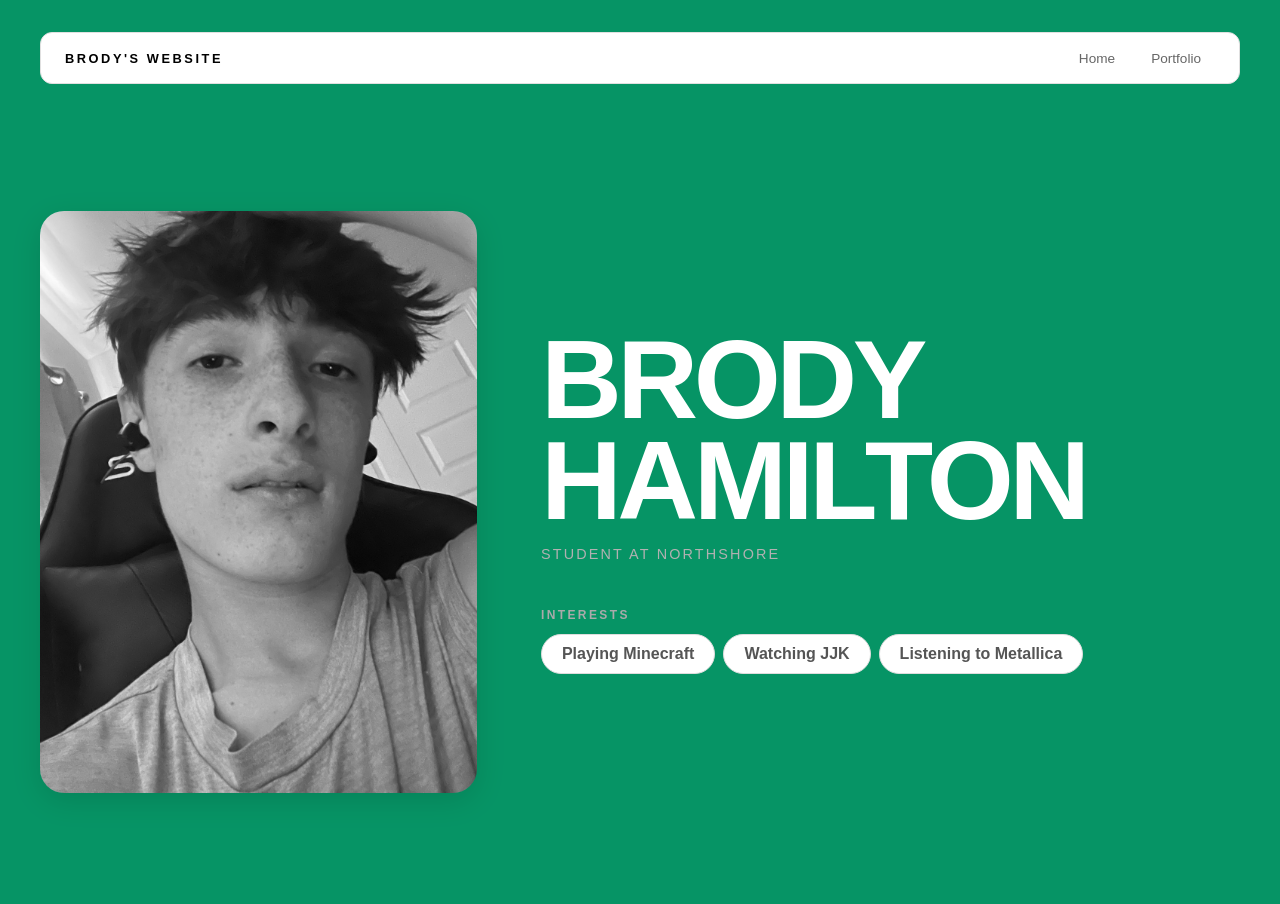
<file: index.html>
<!DOCTYPE html>
<html>

<head>
  <title>Brody's Website</title>
  <link rel="stylesheet" href="style.css" />
</head>

<body>
  <!-- All content goes here -->
  <div id="all-contents">
    <!-- nav goes here (TODO6)-->
    <nav>
      <h1>Brody's Website</h1>
      <ul id="nav-ul">
        <li class="nav-li"><a href="index.html">Home</a></li>
        <li class="nav-li"><a href="portfolio.html">Portfolio</a></li>
      </ul>
    </nav>

    <main>
      <div class="sidebar">
        <img class="sidebar-img" src="images/profilepic.jpg" alt="Profile-Pic" />
      </div>

      <div class="content">
        <h2>Brody Hamilton</h2>
        <p>Student at Northshore</p>
        <div id="interests">
          <h3>Interests</h3>
          <ul>
            <li>Playing Minecraft</li>
            <li>Watching JJK</li>
            <li>Listening to Metallica</li>
          </ul>
        </div>
      </div>

    </main>
  </div>
</body>

</html>
</file>
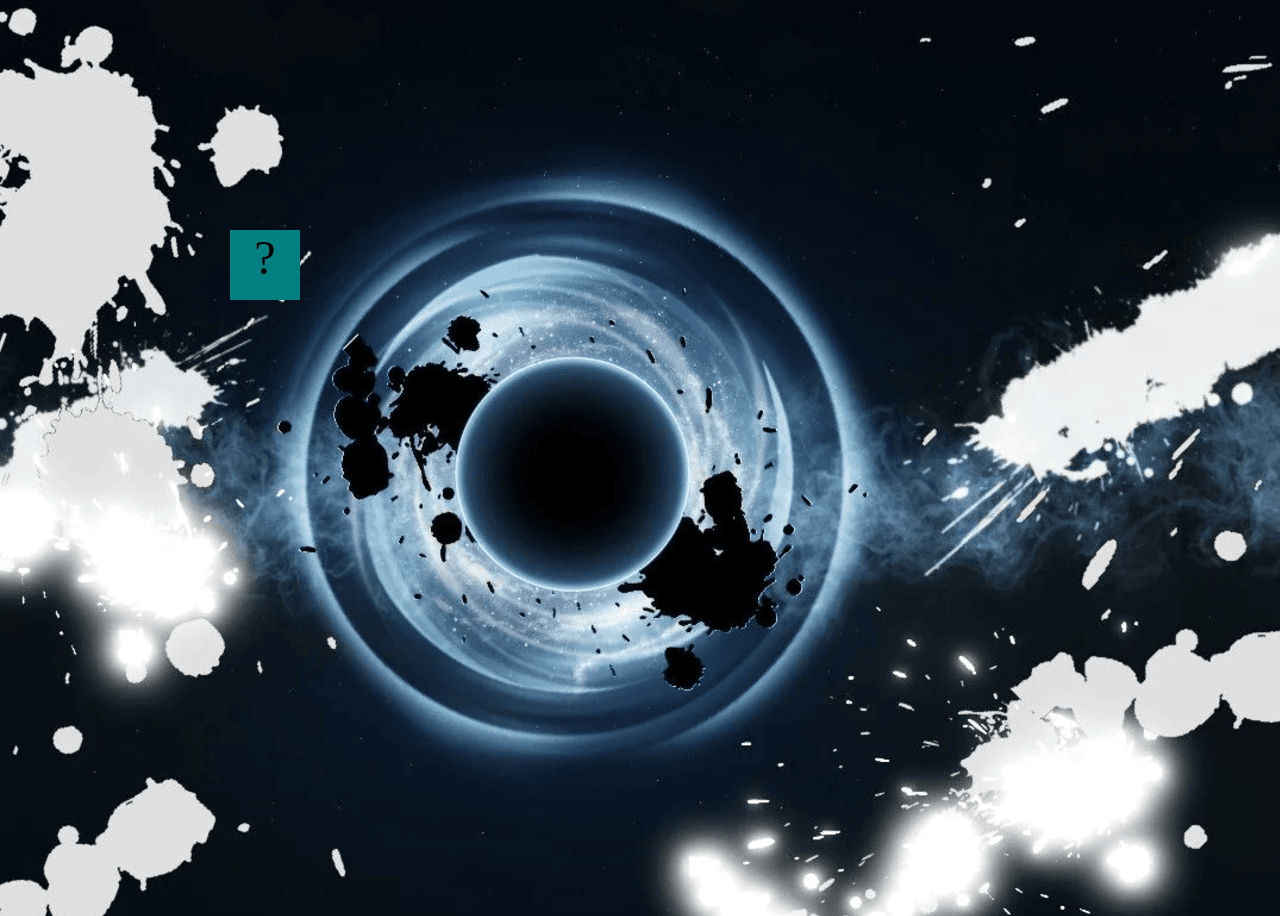
<file: fsd-projects/bouncing-box/index.html>
<!DOCTYPE html>
<html>
  <head>
    <meta charset="utf-8" />
    <title>Bouncing Box</title>
    <script src="jquery.min.js"></script>
    <style>
      body {
        background-image: url("/images/background.png");
        background-color: #cccccc;
          }
      
      .box {
        width: 70px;
        height: 70px;
        background-color: teal;
        font-size: 300%;
        text-align: center;
        user-select: none;
        display: block;
        position: absolute;
        top: 100px;
        /* Change me! */
        left: 0px;
      }

      .board {
        height: 100vh;
      }
      
    </style>
    <!-- 	<script src="//cdnjs.cloudflare.com/ajax/libs/jquery/2.1.1/jquery.min.js"></script> -->
  </head>

  <body class="board">
    <!-- HTML for the box -->
    <div class="box">?</div>

    <script>
      (function () {
        "use strict";
        /* global jQuery */

        //////////////////////////////////////////////////////////////////
        /////////////////// SETUP DO NOT DELETE //////////////////////////
        //////////////////////////////////////////////////////////////////

        var box = jQuery(".box"); // reference to the HTML .box element
        var board = jQuery(".board"); // reference to the HTML .board element
        var boardWidth = board.width(); // the maximum X-Coordinate of the screen

        // update the boardWidth variable when the window is resized
        jQuery(window).on("resize", function () {
          boardWidth = board.width();
        });

        // Every 50 milliseconds, call the update Function (see below)
        setInterval(update, 50);

        // Every time the box is clicked, call the handleBoxClick Function (see below)
        box.on("click", handleBoxClick);

        // moves the Box to a new position on the screen along the X-Axis
        function moveBoxTo(newPositionX, newPositionY) {
           box.css("left", newPositionX);
          box.css("top", newPositionY);
          }

        // changes the text displayed on the Box
        function changeBoxText(newText) {
          box.text(newText);
        }

        //////////////////////////////////////////////////////////////////
        /////////////////// YOUR CODE BELOW HERE /////////////////////////
        //////////////////////////////////////////////////////////////////

        // TODO 2 - Variable declarations
          var positionX = 0;
          var points = 0;
          var speed = 10;
          var positionY =0;
          var speedY = 10;
          var boardHeight = jQuery(window).height();

        /**
         * This Function will be called 20 times/second.
         * Each time it is called, it should move the Box to a new location.
         * If the box drifts off the screen, turn it around!
         */
        function update() {
          moveBoxTo(positionX, positionY);
          positionX = positionX + speed;
          positionY = positionY + speedY
          if (positionX > boardWidth) {
            speed = speed * -1;
          } else if(positionX < 0){
            speed = speed* -1}
          if (positionY > boardHeight) {
            speedY = speedY * -1;
          } else if(positionY < 0){
            speedY = speedY * -1}
        }


        /**
         * This Function will be called each time the box is clicked.
         * Each time it is called, it should perform each of the following actions:
         * - increase the points total
         * - increase the speed
         * - move the box to the left side of the screen.
         */
        function handleBoxClick() {
          positionX = 0;
          positionY = 0;
          changeBoxText(points + 1);
          points = points + 1;
          speed = 3 * points + 10;
          speedY = 3 * points + 10;

        }


        
      })();
    </script>
  </body>
</html>
</file>
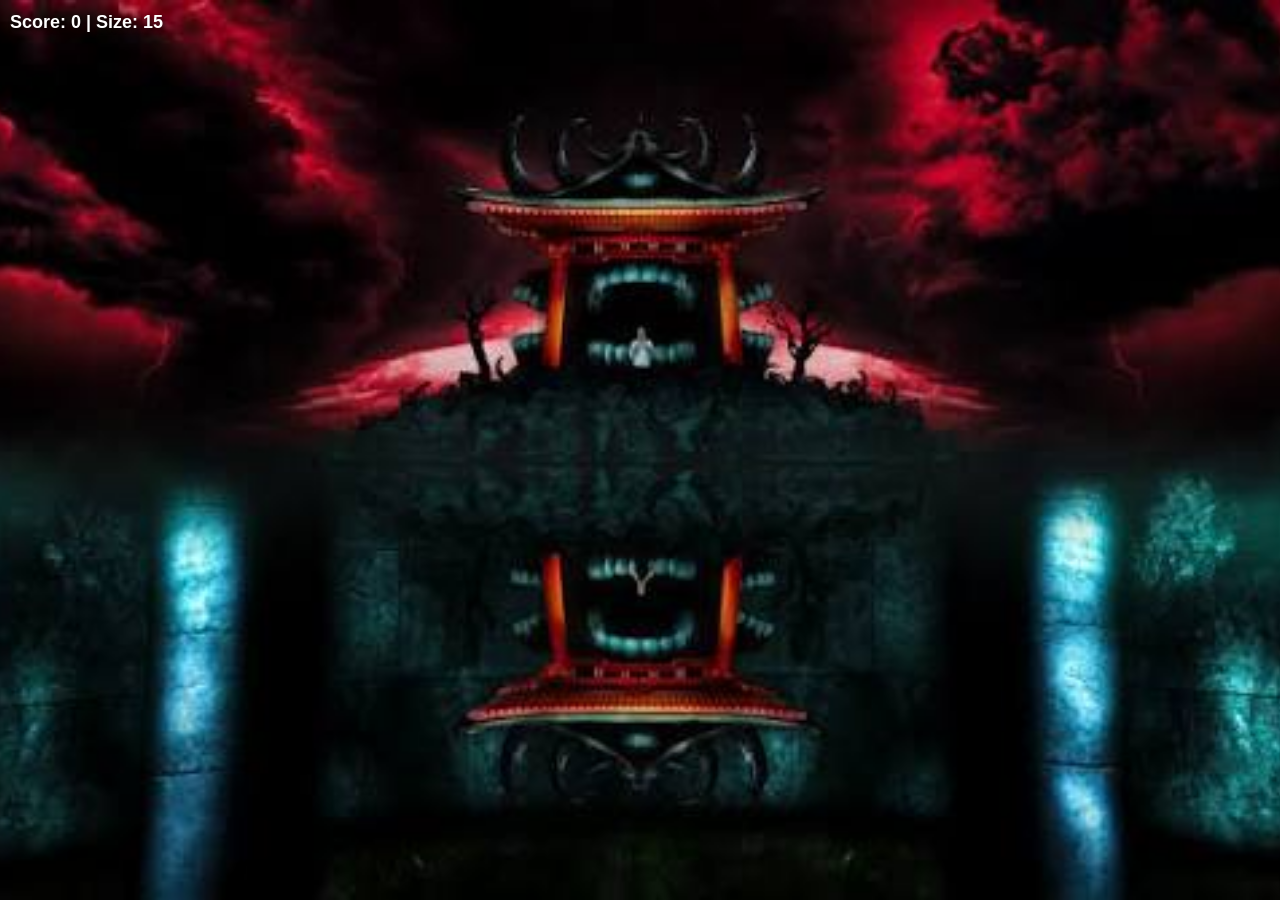
<file: fsd-projects/circularity/index.html>
<!doctype html>

<html>
    <head>
        <meta charset="utf-8">

        <title>Operation Spark || Motion Poem</title>
        <meta name="description" content="Operation Spark Motion Poem">
        <meta name="author" content="operationspark.org">
        <meta name="viewport" content="width=device-width, initial-scale=1.0">
        
        <link href="css/bootstrap.min.css" rel="stylesheet" media="screen">
        <link href="css/style.css" rel="stylesheet">

        <!-- all core CreateJS and 3rd party libraries are listed here: -->
        <script src="bower_components/lodash/lodash.min.js"></script>
        <script src="https://code.createjs.com/1.0.0/easeljs.min.js"></script>
        <script src="https://code.createjs.com/1.0.0/tweenjs.min.js"></script>
        <script src="bower_components/opspark-draw/draw.js"></script>
        <script src="bower_components/racket/racket.js"></script>

        <!-- our app javascript code -->
        <script src="js/opspark.js"></script>
        <script src="js/multiplayer.js"></script>
        <script src="js/gamification.js"></script>
        <script src="js/init.js"></script>
        
        <style type="text/css">
            /*override default styles here*/
        </style>
    </head>
    <body>
        <div style="position: relative; display: inline-block;">
            <canvas id="canvas" width="500" height="500"></canvas>
            
            <!-- Game UI -->
            <div id="score" style="position: absolute; top: 10px; left: 10px; color: white; font-family: Arial, sans-serif; font-size: 18px; font-weight: bold; text-shadow: 2px 2px 4px rgba(0,0,0,0.8); z-index: 10;">
                Score: 0 | Size: 15
            </div>
            
            <div id="multiplayerScore" style="position: absolute; top: 10px; right: 10px; color: white; font-family: Arial, sans-serif; font-size: 16px; font-weight: bold; text-shadow: 2px 2px 4px rgba(0,0,0,0.8); z-index: 10; display: none;">
                <div style="color: #0080FF;">Opponent: Size 15</div>
                <div id="gameTimer" style="color: #FFD700; margin-top: 5px;">Time: 60s</div>
            </div>
            
            <div id="instructions" style="position: absolute; top: 50%; left: 50%; transform: translate(-50%, -50%); color: white; font-family: Arial, sans-serif; text-align: center; background: rgba(0,0,0,0.7); padding: 20px; border-radius: 10px; z-index: 10; display: none;">
                <h2 style="margin: 0 0 10px 0; color: #00FF00;">Circularity</h2>
                <div id="gameMode" style="margin-bottom: 15px;">
                    <button id="singlePlayerBtn" class="game-mode-btn">Single Player</button>
                    <button id="hostGameBtn" class="game-mode-btn">Local Multiplayer</button>
                </div>
                <div id="singlePlayerInstructions">
                    <p style="margin: 5px 0;">🟢 You are the GREEN circle</p>
                    <p style="margin: 5px 0;">Use <strong>WASD</strong> to move</p>
                    <p style="margin: 5px 0;">Absorb smaller circles to grow!</p>
                    <p style="margin: 5px 0;">Avoid larger circles or you'll be absorbed!</p>
                    <p style="margin: 15px 0 5px 0; color: #FFD700;"><strong>Press any key to start!</strong></p>
                </div>
                <div id="multiplayerInstructions" style="display: none;">
                    <p style="margin: 5px 0;">🟢 Player 1: GREEN circle | 🔵 Player 2: BLUE circle</p>
                    <p style="margin: 5px 0;">Player 1 uses <strong>WASD</strong> | Player 2 uses <strong>Arrow Keys</strong></p>
                    <p style="margin: 5px 0;">Absorb circles and each other to grow!</p>
                    <p style="margin: 5px 0;">Biggest circle after 60 seconds wins!</p>
                    <p style="margin: 15px 0 5px 0; color: #FFD700;"><strong>Press any key to start!</strong></p>
                </div>
            </div>
        </div>
        <script id="motion-poem">
            (function(){
                init(window);
                window.opspark.makeGame();
            })();
        </script>
    </body>

</html>
</file>
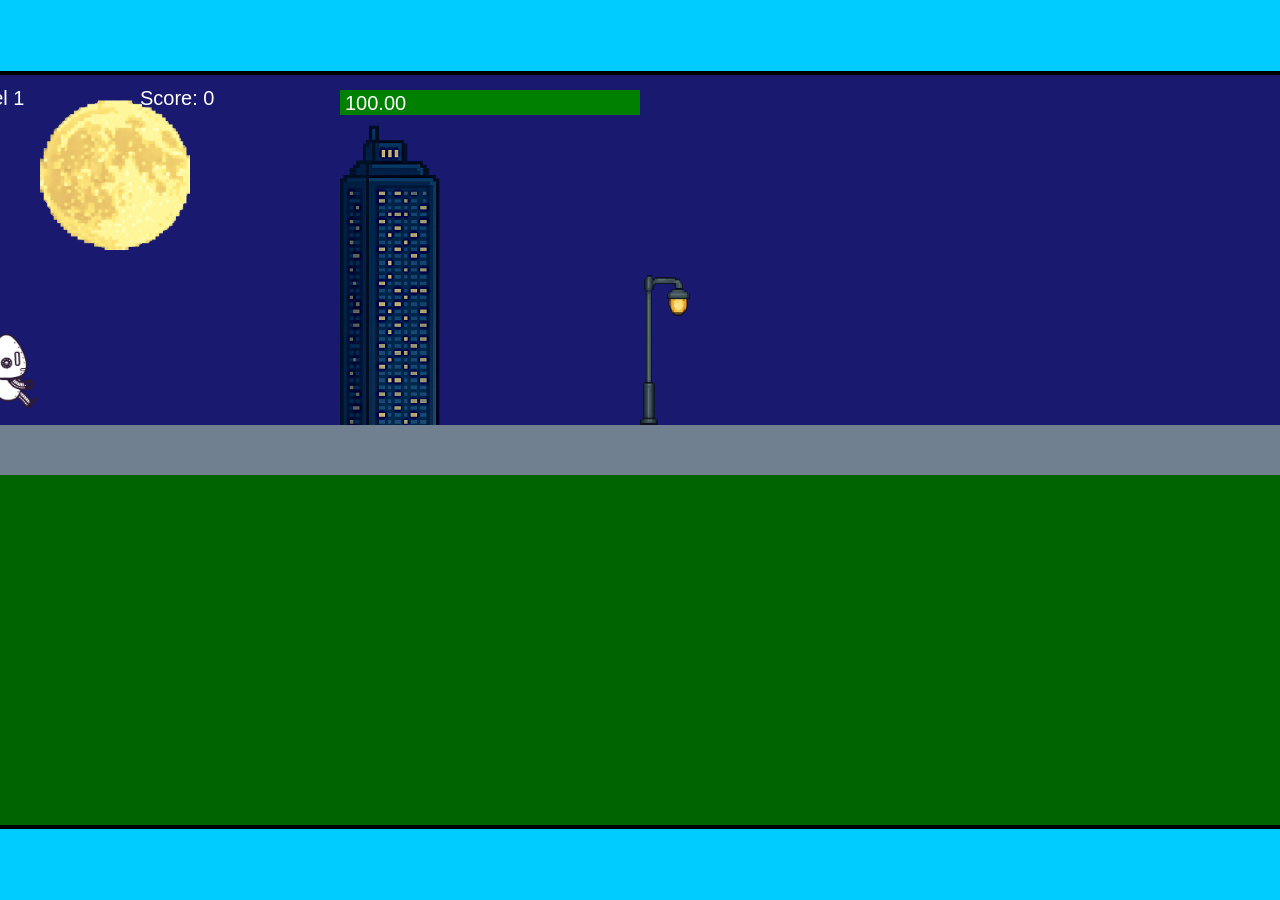
<file: fsd-projects/runtime/index.html>
<!DOCTYPE html>
<html lang="en">
  <head>
    <meta charset="UTF-8" />
    <meta name="viewport" content="width=device-width, initial-scale=1.0" />
    <title>Runtime Neo</title>
    <link rel="stylesheet" href="runtime.css" />
    <script src="https://code.jquery.com/jquery-3.1.0.js"></script>
    <script src="setup.js"></script>
    <script src="levels.js"></script>
    <script src="scenery.js"></script>
    <script src="student.js"></script>
    <script src="main.js"></script>
  </head>
  <body id="body">
    <canvas id="gameCanvas" width="1400" height="750"></canvas>
    <img id="player" src="images/halle.png" />
    <img id="projectile" src="images/projectile.png" />
    <img id="basicPlatform" src="images/interactable/basicPlatform.png" />
    <img id="spikes" src="images/interactable/spikes.png" />
    <img id="bug" src="images/interactable/bug.png" />
    <img id="healthUp" src="images/interactable/healthUp.png" />
    <img id="flag" src="images/interactable/flag.png" />
    <img id="moon" src="images/backgrounds/moon.png" />
    <img id="building" src="images/backgrounds/building.png" />
    <img id="lamp" src="images/backgrounds/lamp.png" />
  </body>
</html>
</file>
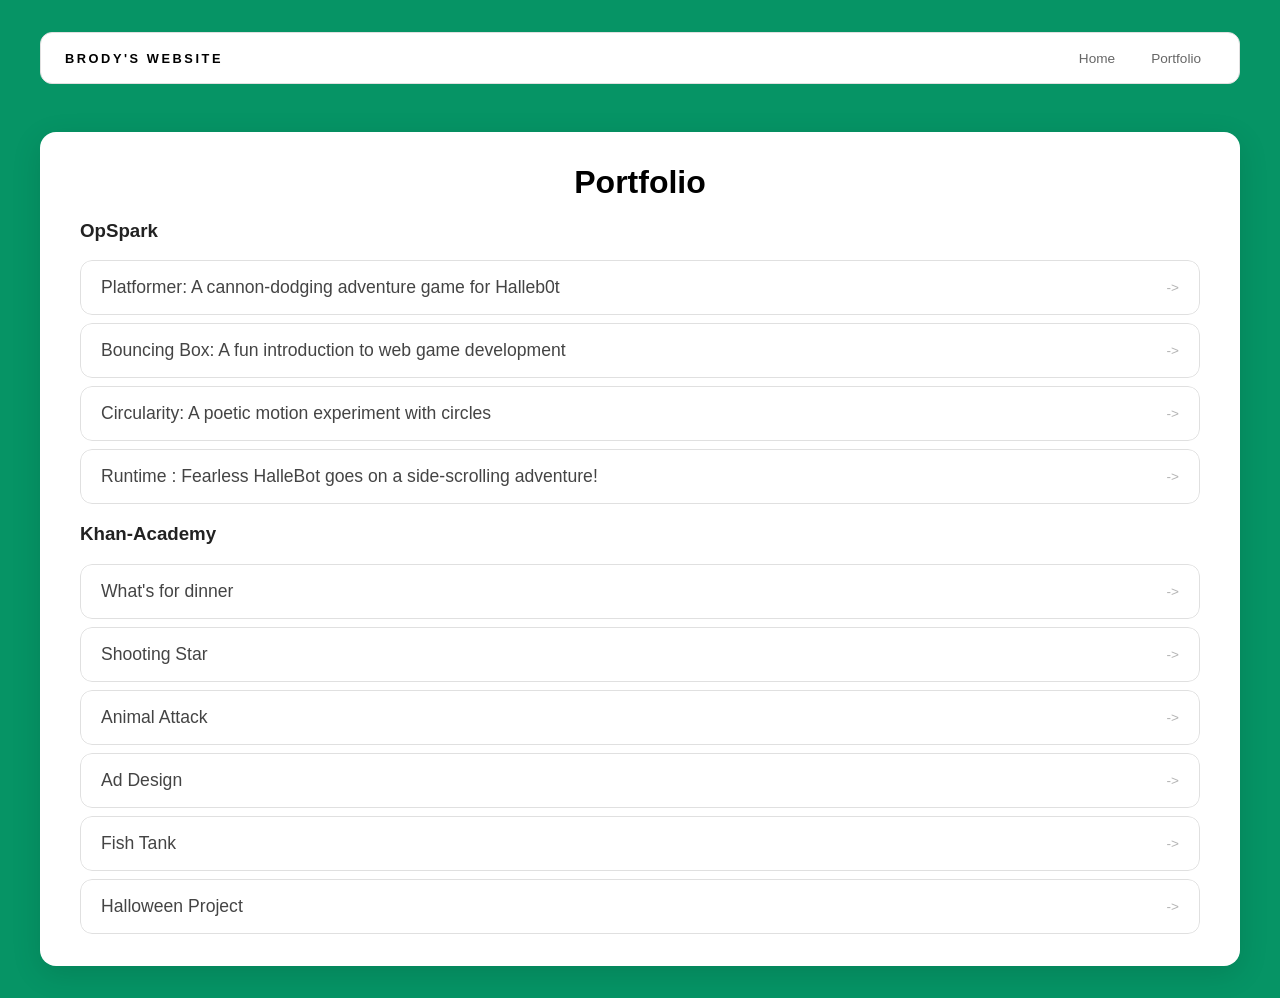
<file: portfolio.html>
<!DOCTYPE html>
<html>

<head>
  <title>Brody's Website</title>
  <link rel="stylesheet" href="style.css" />
</head>

<body>
  <!-- All content goes here -->
  <div id="all-contents">
    <!-- nav goes here (TODO6)-->
    <nav>
      <h1>Brody's Website</h1>
      <ul id="nav-ul">
        <li class="nav-li"><a href="index.html">Home</a></li>
        <li class="nav-li"><a href="portfolio.html">Portfolio</a></li>
      </ul>
    </nav>

    <main class="portfolio-main">
        <div class = "content">
          <div class = "portfolio-box">
            <h1>Portfolio</h1>
            <h3>OpSpark</h3>
            <ul class="portfolio" id = "OpSpark">
                <li>
                <a href="fsd-projects/platformer/" target="_blank">Platformer: A cannon-dodging adventure game for Halleb0t</a>
              </li>
              <li>
                <a href="fsd-projects/bouncing-box/" target="_blank"> Bouncing Box: A fun introduction to web game development</a>
              </li>
              <li>
                <a href="fsd-projects/circularity/" target="_blank">Circularity: A poetic motion experiment with circles</a>
              </li>
              <li>
              <a href="fsd-projects/runtime/" target="_blank">Runtime : Fearless HalleBot goes on a side-scrolling adventure!</a>
              </li>
            </ul>
            <h3>Khan-Academy</h3>
            <ul class="portfolio" id = "Khan-Academy">
                <li>
                  <a href="https://www.khanacademy.org/computer-programming/dinner-frfr/5970697655795712" target = "_blank">What's for dinner</a>
                </li>
                <li>
                  <a href="https://www.khanacademy.org/computer-programming/star-shooting-frfr/6502140433776640" target = "_blank"> Shooting Star</a>
                </li>
                <li>
                  <a href="https://www.khanacademy.org/computer-programming/gojo-attack-fr/5005123274522624"target = "_blank">Animal Attack</a>
                </li>
                <li>
                  <a href="https://www.khanacademy.org/computer-programming/spin-off-of-project-ad-design/4759363014475776"target = "_blank"> Ad Design</a>
                </li>
                <li>
                  <a href="https://www.khanacademy.org/computer-programming/fishy-fishy/6232856807718912"target = "_blank"> Fish Tank</a>
                </li>
                <li>
                  <a href="https://www.khanacademy.org/computer-programming/halloween-game/6053559154884608"target = "_blank"> Halloween Project</a>
                </li>
            </ul>
          </div>
        </div>
    </main>
  </div>
</body>

</html>
</file>
<file: style.css>
* {
  box-sizing: border-box;
}

body {
  margin: 0;
  background: #069465;
  color: #222;
  font-family: "Helvetica Neue", Arial, sans-serif;
}

#all-contents {
  max-width: 1500px;
  min-height: 100vh;
  margin: 0 auto;
  padding: 32px 40px;
}

main {
  display: grid;
  grid-template-columns: minmax(220px, 1fr) minmax(420px, 1.6fr);
  align-items: center;
  min-height: calc(100vh - 160px);
  gap: clamp(32px, 5vw, 80px);
}

.sidebar {
  width: 100%;
}

.content {
  display: flex;
  flex-direction: column;
  align-items: flex-start;
  gap: 12px;
}



h2 {
  margin: 0;
  font-size: clamp(4rem, 10vw, 7rem);
  line-height: 0.9;
  font-weight: 900;
  letter-spacing: -0.04em;
  text-transform: uppercase;
  color: #ffffff;
}

.content > p {
  margin: 0;
  color: #b1b1b1;
  font-size: 0.9rem;
  text-transform: uppercase;
  letter-spacing: 0.15em;
  line-height: 1.4;
}


#interests {
  margin-top: 32px;
  width: 100%;
}

#interests h3 {
  margin: 0 0 12px;
  font-size: 0.75rem;
  font-weight: 700;
  text-transform: uppercase;
  letter-spacing: 0.2em;
  color: #aaa;
}

#interests ul {
  list-style: none;
  margin: 0;
  padding: 0;
  display: flex;
  flex-wrap: wrap;
  gap: 8px;
}

#interests li {
  color: #555;
  font-size: 1rem;
  font-weight: 600;
  padding: 10px 20px;
  background: #fff;
  border: 1px solid #ddd;
  border-radius: 100px;
  transition:
    background 0.25s ease,
    color 0.25s ease,
    transform 0.25s ease;
  cursor: default;
}

#interests li:hover {
  background: #000;
  color: #fff;
  border-color: #000;
  transform: translateY(-2px);
}
.sidebar-img {
  width: 100%;
  max-width: 760px;
  aspect-ratio: 3 / 4;
  object-fit: cover;
  display: block;
  border-radius: 24px;
  filter: grayscale(100%);
  box-shadow: 0 8px 30px rgba(0, 0, 0, 0.12);
  transition:
    filter 0.4s ease,
    transform 0.4s ease,
    box-shadow 0.4s ease;
}

.sidebar-img:hover {
  filter: grayscale(0%);
  transform: translateY(-4px);
  box-shadow: 0 16px 40px rgba(0, 0, 0, 0.18);
}
nav {
  display: flex;
  justify-content: space-between;
  align-items: center;
  margin-bottom: 48px;
  padding: 16px 24px;
  background: #fff;
  border: 1px solid #e0e0e0;
  border-radius: 12px;
}

nav h1 {
  margin: 0;
  font-size: 0.8rem;
  font-weight: 700;
  text-transform: uppercase;
  letter-spacing: 0.2em;
  color: #000;
}

#nav-ul {
  list-style: none;
  display: flex;
  gap: 8px;
  margin: 0;
  padding: 0;
}

.nav-li a {
  color: #666;
  text-decoration: none;
  font-size: 0.85rem;
  font-weight: 500;
  padding: 6px 14px;
  border-radius: 8px;
  transition:
    background 0.25s ease,
    color 0.25s ease;
}

.nav-li a:hover {
  background: #000;
  color: #fff;
}

/* Portfolio styles */
.content h1 {
  color: black;
}

.portfolio {
  list-style: none;
  margin: 0;
  padding: 0;
  width: 100%;
  display: flex;
  flex-direction: column;
  gap: 8px;
}

.portfolio li {
  border-radius: 12px;
  overflow: hidden;
}

.portfolio a {
  display: flex;
  justify-content: space-between;
  align-items: center;
  text-decoration: none;
  color: #444;
  padding: 16px 20px;
  font-size: 1.1rem;
  font-weight: 500;
  background: #fff;
  border: 1px solid #e0e0e0;
  border-radius: 12px;
  transition: background 0.25s ease, color 0.25s ease, transform 0.25s ease;
}

.portfolio a:hover {
  background: #000;
  color: #fff;
  transform: translateX(4px);
}

.portfolio a::after {
  content: "->";
  font-size: 0.85rem;
  opacity: 0.4;
  transition: opacity 0.25s ease;
  white-space: nowrap;
}

.portfolio a:hover::after {
  opacity: 1;
}
.portfolio-main {
  display: block;
  min-height: auto;
}
.portfolio-box {
  background: #ffffff;
  padding: 32px 40px;
  border-radius: 16px;
  box-shadow: 0 8px 30px rgba(0, 0, 0, 0.12);
  width: 100%;
}
.portfolio-box h1 {
  text-align: center;
  width: 100%;
  margin: 0;
}
#OpSpark a:hover {
  background: #90ee90;
  color: #000;
}

#Khan-Academy a:hover {
  background: #4a90e2;
  color: #fff;
}
</file>
<file: fsd-projects/circularity/css/style.css>
/* Game mode button styles */
.game-mode-btn {
    margin: 5px;
    padding: 10px 15px;
    border: none;
    border-radius: 5px;
    cursor: pointer;
    font-weight: bold;
    transition: all 0.3s ease;
    position: relative;
}

.game-mode-btn:hover {
    transform: translateY(-2px);
    box-shadow: 0 4px 8px rgba(0,0,0,0.3);
}

.game-mode-btn.selected {
    transform: scale(1.05);
    box-shadow: 0 0 15px rgba(255,215,0,0.6);
    border: 2px solid #FFD700;
}

.game-mode-btn.selected::after {
    content: "✓";
    position: absolute;
    top: -5px;
    right: -5px;
    background: #FFD700;
    color: black;
    border-radius: 50%;
    width: 20px;
    height: 20px;
    display: flex;
    align-items: center;
    justify-content: center;
    font-size: 12px;
    font-weight: bold;
}

#singlePlayerBtn {
    background: #00FF00;
    color: black;
}

#hostGameBtn {
    background: #0080FF;
    color: white;
}
body {
                background: url("../img/sukunaDomain.png") no-repeat center center fixed;
                background-color: #cccccc;
                -webkit-background-size: cover;
                -moz-background-size: cover;
                -o-background-size: cover;
                background-size: cover;
            }
</file>
<file: fsd-projects/runtime/runtime.css>
/* runtime.css */
/* Styles for Runtime Neo auto-runner game */

img {
  display: none;
}

#gameCanvas {
  position: absolute;
  border: 4px solid #000;
  top: 50%;
  left: 50%;
  transform: translate(-50%, -50%);
}

body {
  margin: 0;
  background-color: #00ccff;
  font-family: Arial, sans-serif;
  text-align: center;
  overflow: hidden;
}
</file>
